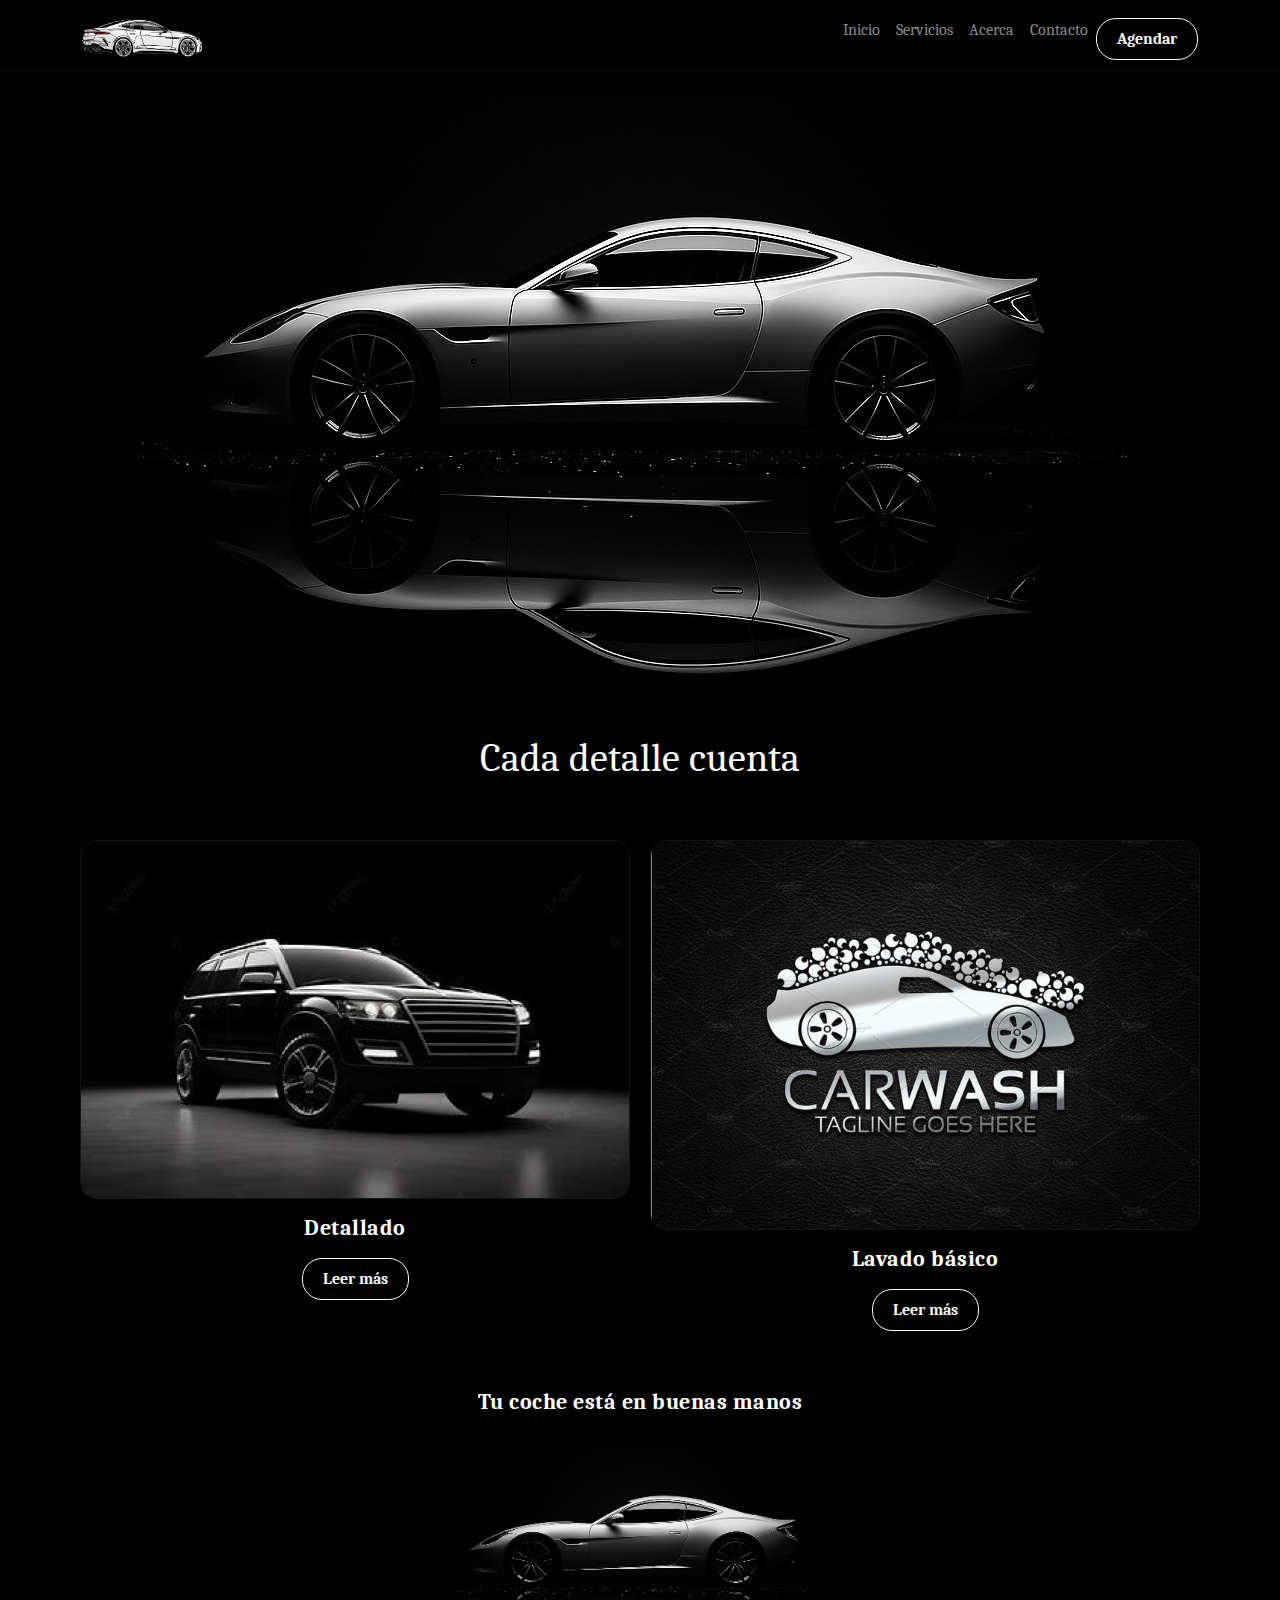
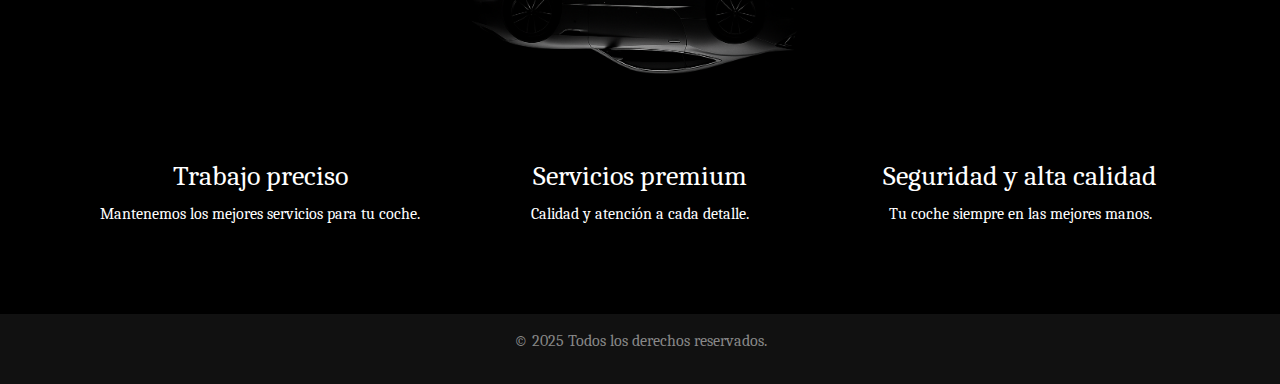
<file: index.html>
<!DOCTYPE html>  
<html lang="es">
<head>
  <meta charset="UTF-8" />
  <meta name="viewport" content="width=device-width, initial-scale=1.0" />
  <title>CARDETAILING.MC</title>

  
  <link href="https://cdn.jsdelivr.net/npm/bootstrap@5.3.8/dist/css/bootstrap.min.css" rel="stylesheet">

  
  <link href="https://fonts.googleapis.com/css2?family=Caladea:wght@400;700&display=swap" rel="stylesheet">
                        
  
  <link rel="stylesheet" href="style.css">
</head>

<body>
  
  <nav class="navbar navbar-expand-lg navbar-dark bg-black">
    <div class="container">
      <a class="navbar-brand" href="index.html">
        <img src="static/img/logo1.png" alt="Logo" class="logo">
      </a>
      <button class="navbar-toggler" type="button" data-bs-toggle="collapse" data-bs-target="#navbarMenu">
        <span class="navbar-toggler-icon"></span>
      </button>

      <div class="collapse navbar-collapse justify-content-end" id="navbarMenu">
        <ul class="navbar-nav">
          <li class="nav-item"><a class="nav-link" href="index.html">Inicio</a></li>
          <li class="nav-item"><a class="nav-link" href="index1.html">Servicios</a></li>
          <li class="nav-item"><a class="nav-link" href="index3.html">Acerca</a></li>
          <li class="nav-item"><a class="nav-link" href="https://w.app/ucttdv">Contacto</a></li>
          <li class="nav-item"><a class="btn btn-outline-light mt-2" href="https://w.app/ucttdv">Agendar</a></li>
        </ul>
      </div>
    </div>
  </nav>

  <!-- INICIO DE TITULO -->
  <section class="text-center my-4">
    <img src="static/img/carro.png" alt="Carro" class="img-fluid main-image">
    <h1 class="mt-4">Cada detalle cuenta</h1>
  </section>

  <!-- SERVICIOS -->
  <section class="container text-center my-5">
    <div class="row g-4">
      <div class="col-md-6">
        <img src="static/img/servicio1.png" alt="Lavado completo" class="img-fluid service-img">
        <h2 class="mt-3">Detallado</h2>
        <a href="index1.html" class="btn btn-outline-light mt-2">Leer más</a>
      </div>

      <div class="col-md-6">
        <img src="static/img/lgo.jpg" alt="Lavado básico" class="img-fluid service-img">
        <h2 class="mt-3">Lavado básico</h2>
        <a href="index1.html" class="btn btn-outline-light mt-2">Leer más</a>
      </div>
    </div>
  </section>

  <!-- TEXTO DESTACADO -->
  <section class="text-center text-white my-5">
    <h2>Tu coche está en buenas manos</h2>
    <img src="static/img/carro.png" alt="Coche cuidado" class="img-fluid rounded my-4" style="max-width: 400px;">
  </section>

  <!-- SERVICIOS EXTRA -->
  <section class="container text-white text-center my-5">
    <div class="row">
      <div class="col-md-4 mb-4">
        <h3>Trabajo preciso</h3>
        <p>Mantenemos los mejores servicios para tu coche.</p>
      </div>
      <div class="col-md-4 mb-4">
        <h3>Servicios premium</h3>
        <p>Calidad y atención a cada detalle.</p>
      </div>
      <div class="col-md-4 mb-4">
        <h3>Seguridad y alta calidad</h3>
        <p>Tu coche siempre en las mejores manos.</p>
      </div>
    </div>
  </section>
  <!-- FOOTER -->
  <footer>
     <footer class="footer">
  <p>&copy; 2025 Todos los derechos reservados.</p>
</footer>

  </footer>
  <!-- Bootstrap JS -->
  <script src="https://cdn.jsdelivr.net/npm/bootstrap@5.3.8/dist/js/bootstrap.bundle.min.js"></script>
</body>
</html>
</file>
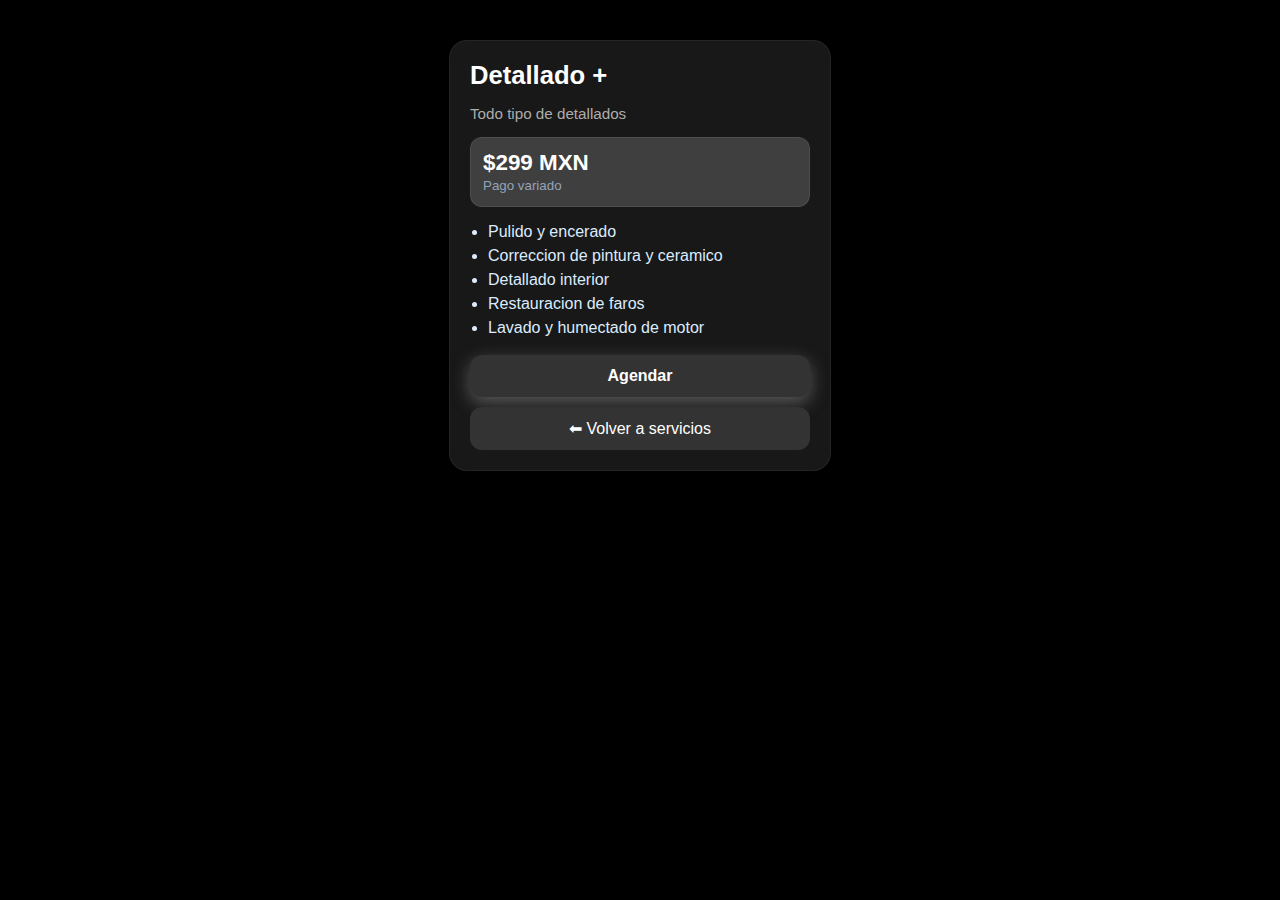
<file: Detallado.html>
<!DOCTYPE html>
<html lang="es">
<head>
  <meta charset="UTF-8" />
  <meta name="viewport" content="width=device-width, initial-scale=1.0" />
  <title>Detallado</title>
  <style>
    body {
      margin: 0;
      background: #000000;
      font-family: Arial, Helvetica, sans-serif;
      display: flex;
      justify-content: center;
      padding: 40px 10px;
      color: #e2e8f0;
    }

    .card {
      width: 340px;
      background: #181818;
      padding: 20px;
      border-radius: 18px;
      box-shadow: 0 8px 25px rgba(0,0,0,0.4);
      border: 1px solid rgba(255,255,255,0.06);
    }

    .card h2 {
      margin: 0 0 10px;
      font-size: 1.6rem;
      color: #ffffff;
    }

    .card p.description {
      font-size: 0.95rem;
      color: #adacac;
      margin-bottom: 15px;
    }

    .price-box {
      background: #3f3f3f;
      padding: 12px;
      border-radius: 12px;
      border: 1px solid rgba(255,255,255,0.08);
      margin-bottom: 16px;
    }

    .price-box span {
      display: block;
      font-size: 1.4rem;
      font-weight: bold;
      color: #ffffff;
    }

    .features ul {
      margin: 0;
      padding-left: 18px;
    }

    .features li {
      margin-bottom: 6px;
      color: #dcecff;
    }

    .btn {
      display: block;
      margin-top: 18px;
      background: #333333;
      color: #ffffff;
      text-align: center;
      padding: 12px;
      border-radius: 12px;
      font-weight: 600;
      text-decoration: none;
      box-shadow: 0 6px 18px rgba(184, 184, 184, 0.4);
    }

    .btn:hover {
      background: #6e6e6e;
    }

    .btn-main {
      display: block;
      background: #333;
      color: #fff;
      text-align: center;
      padding: 12px;
      border-radius: 12px;
      text-decoration: none;
      margin-top: 20px;
    }

    .btn-main:hover {
      background: #555;
    }
  </style>
</head>
<body>

  <div class="card">
    <h2>Detallado +</h2>
    <p class="description">Todo tipo de detallados </p>

    <div class="price-box">
      <span>$299 MXN</span>
      <small style="color:#94a3b8">Pago variado</small>
    </div>

    <div class="features">
      <ul>
        <li>Pulido y encerado</li>
        <li>Correccion de pintura y ceramico</li>
        <li>Detallado interior</li>
        <li>Restauracion de faros</li>
        <li>Lavado y humectado de motor</li>
      </ul>
    </div>

    <a href="https://wa.link/6kgm8v" class="btn">Agendar</a>
    <a href="index1.html" class="btn-main" style="margin-top:10px;">⬅ Volver a servicios</a>
  </div>

</body>
</html>
</file>
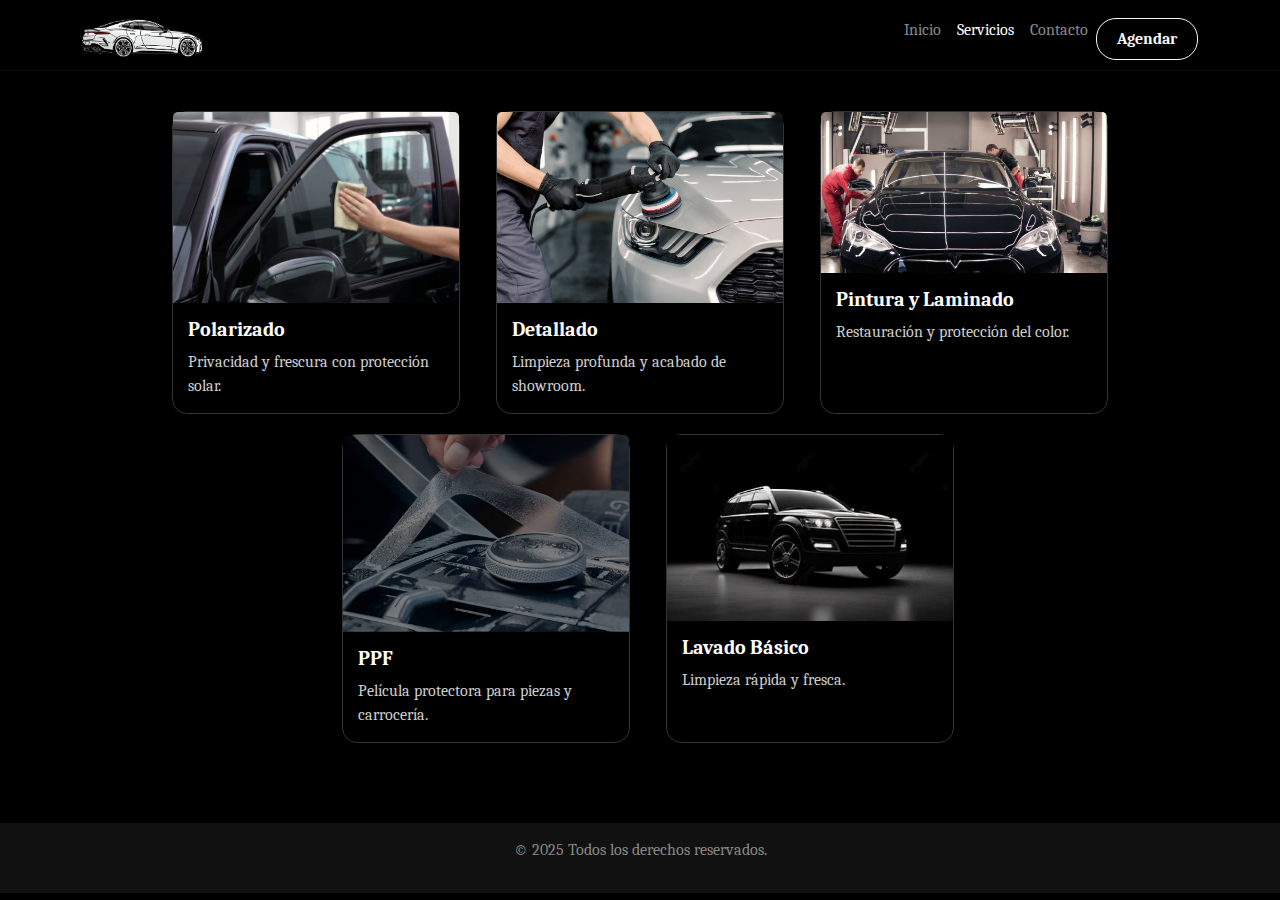
<file: index1.html>
<!DOCTYPE html>
<html lang="es">
<head>
  <meta charset="UTF-8" />
  <meta name="viewport" content="width=device-width, initial-scale=1.0" />
  <title>Servicios</title>

  
  <link href="https://cdn.jsdelivr.net/npm/bootstrap@5.3.8/dist/css/bootstrap.min.css" rel="stylesheet">


  <link href="https://fonts.googleapis.com/css2?family=Caladea:wght@400;700&display=swap" rel="stylesheet">

 
  <link rel="stylesheet" href="style.css">
</head>

<body>

  <!-- NAVBAR -->
  <nav class="navbar navbar-expand-lg navbar-dark bg-black">
    <div class="container">
      <a class="navbar-brand" href="index.html">
        <img src="static/img/logo1.png" alt="Logo" class="logo">
      </a>

      <button class="navbar-toggler" type="button" data-bs-toggle="collapse" data-bs-target="#navbarMenu">
        <span class="navbar-toggler-icon"></span>
      </button>

      <div class="collapse navbar-collapse justify-content-end" id="navbarMenu">
        <ul class="navbar-nav">
          <li class="nav-item"><a class="nav-link" href="index.html">Inicio</a></li>
          <li class="nav-item"><a class="nav-link active" href="index1.html">Servicios</a></li>
          <li class="nav-item"><a class="nav-link" href="https://wa.link/d9dl26">Contacto</a></li>
          <li class="nav-item"><a class="btn btn-outline-light mt-2" href="https://wa.link/d9dl26">Agendar</a></li>
        </ul>
      </div>

    </div>
  </nav>

  <!-- TARJETAS DE SERVICIOS -->
  <div class="cards-container">

    <!-- CARD 1 -->
    <a href="Polarizado.html" class="card card-link">
      <img src="static/img/polarizado.webp" class="card-img-top" alt="">
      <div class="card-body">
        <h5 class="card-title">Polarizado</h5>
        <p class="card-text">Privacidad y frescura con protección solar.</p>
      </div>
    </a>

    <!-- CARD 2 -->
    <a href="Detallado.html" class="card card-link">
      <img src="static/img/Detallado.jpg" class="card-img-top" alt="">
      <div class="card-body">
        <h5 class="card-title">Detallado</h5>
        <p class="card-text">Limpieza profunda y acabado de showroom.</p>
      </div>
    </a>

    <!-- CARD 3 -->
    <a href="LP.html" class="card card-link">
      <img src="static/img/Laminado.png" class="card-img-top" alt="">
      <div class="card-body">
        <h5 class="card-title">Pintura y Laminado</h5>
        <p class="card-text">Restauración y protección del color.</p>
      </div>
    </a>

    <!-- CARD 4 -->
    <a href="PPF.html" class="card card-link">
      <img src="static/img/ppf.jpg" class="card-img-top" alt="">
      <div class="card-body">
        <h5 class="card-title">PPF</h5>
        <p class="card-text">Película protectora para piezas y carrocería.</p>
      </div>
    </a>

    <!-- CARD 5 -->
    <a href="#" class="card card-link">
      <img src="static/img/servicio1.png" class="card-img-top" alt="">
      <div class="card-body">
        <h5 class="card-title">Lavado Básico</h5>
        <p class="card-text">Limpieza rápida y fresca.</p>
      </div>
    </a>

  </div>

  <!-- FOOTER -->
  <footer class="footer">
      <p>&copy; 2025 Todos los derechos reservados.</p>
  </footer>
 <script src="https://cdn.jsdelivr.net/npm/bootstrap@5.3.8/dist/js/bootstrap.bundle.min.js"></script>
</body>
</html>
</file>
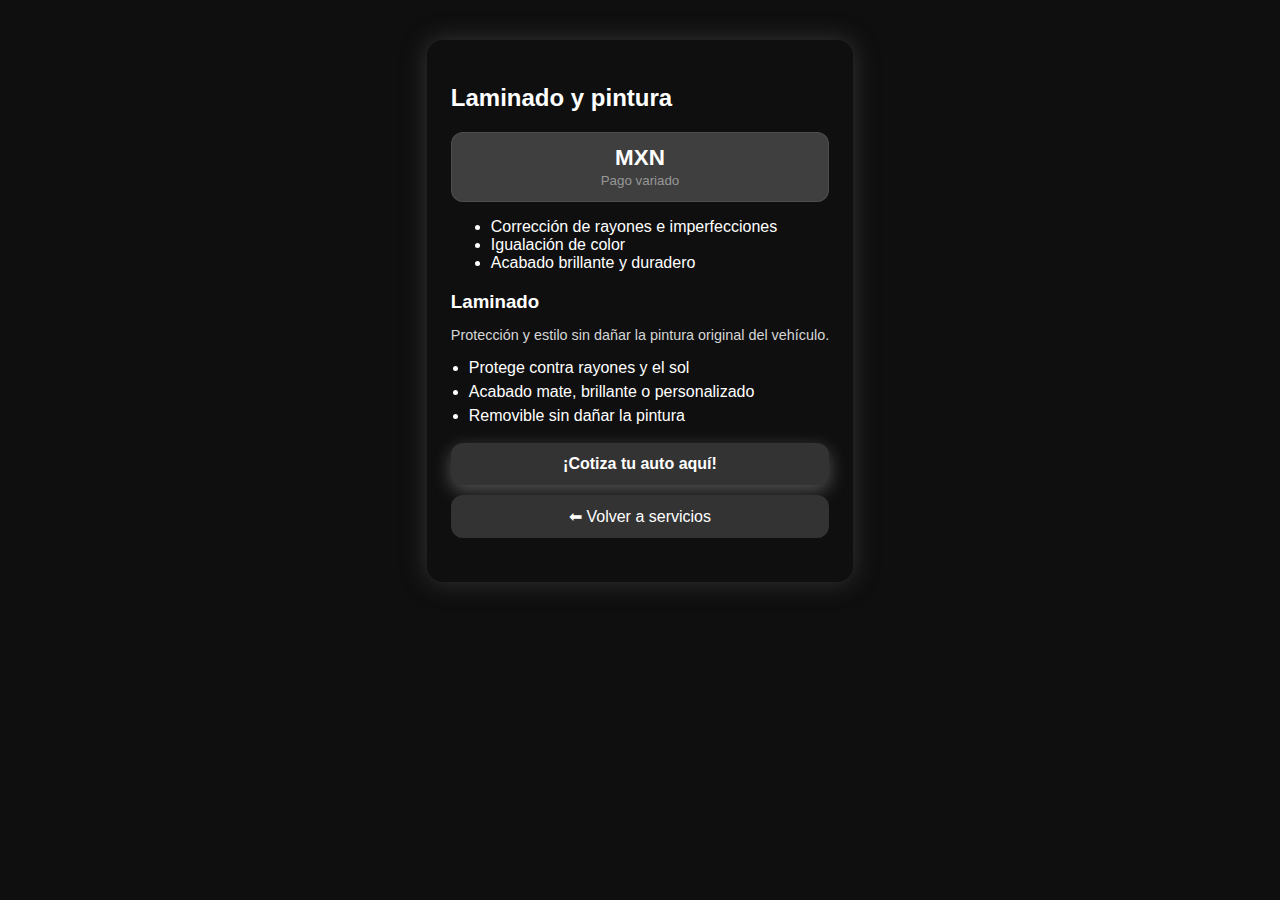
<file: LP.html>
<!DOCTYPE html>
<html lang="es">
<head>
  <meta charset="UTF-8" />
  <meta name="viewport" content="width=device-width, initial-scale=1.0" />
  <title>Pintura y Laminado</title>
  <style>
    body {
      margin: 0;
      background: #0f0f0f;
      font-family: Arial, Helvetica, sans-serif;
      display: flex;
      justify-content: center;
      padding: 40px 10px;
      color: #e2e8f0;
    }
    .service-card {
    max-width: 420px;
    background: #0f0f0f;
    color: #ffffff;
    border-radius: 16px;
    padding: 24px;
    font-family: Arial, sans-serif;
    box-shadow: 0 0 25px rgba(78, 78, 78, 0.6);
    }

    .card {
      width: 340px;
      background: #0f0f0f;;
      padding: 20px;
      border-radius: 18px;
      box-shadow: 0 0 25px rgba(77, 77, 77, 0.6);
      border: 1px solid rgba(255,255,255,0.06);
    }

    .card h2 {
      text-align: center;
      margin: 0 0 10px;
      font-size: 1.6rem;
      color: #ffffff;
    }

    .card p.description {
      text-align: center;
      font-size: 0.95rem;
      color: #adacac;
      margin-bottom: 15px;
    }

    .price-box {
      text-align: center;
      background: #3f3f3f;
      padding: 12px;
      border-radius: 12px;
      border: 1px solid rgba(255,255,255,0.08);
      margin-bottom: 16px;
    }

    .price-box span {
      display: block;
      font-size: 1.4rem;
      font-weight: bold;
      color: #ffffff;
    }

    .features ul {
      margin: 0;
      padding-left: 18px;
    }

    .features li {
      margin-bottom: 6px;
      color: #bebebe;
    }

    .btn {
      display: block;
      margin-top: 18px;
      background: #333333;
      color: #ffffff;
      text-align: center;
      padding: 12px;
      border-radius: 12px;
      font-weight: 600;
      text-decoration: none;
      box-shadow: 0 6px 18px rgba(184, 184, 184, 0.4);
    }

    .btn:hover {
      background: #6e6e6e;
    }

    .btn-main {
      display: block;
      background: #333;
      color: #fff;
      text-align: center;
      padding: 12px;
      border-radius: 12px;
      text-decoration: none;
      margin-top: 20px;
    }

    .btn-main:hover {
      background: #555;
    }

    .service-section {
  margin-bottom: 20px;
}

.service-section h3 {
  margin-bottom: 6px;
}

.service-desc {
  color: #d6d6d6;
  font-size: 0.9rem;
  margin-bottom: 8px;
}

.service-section ul {
  padding-left: 18px;
  margin-bottom: 8px;
}

.service-section li {
  margin-bottom: 6px;
}
  </style>
</head>
<body>

  <div class="service-card">
    <h2>Laminado y pintura </h2>
    <p class="description"> </p>

    <div class="price-box">
      <span>MXN</span>
      <small style="color:#979797">Pago variado</small>
    </div>

    <ul>
      <li>Corrección de rayones e imperfecciones</li>
      <li>Igualación de color</li>
      <li>Acabado brillante y duradero</li>
    </ul>
 
  <div class="service-section">
    <h3> Laminado </h3>
    <p class="service-desc">
      Protección y estilo sin dañar la pintura original del vehículo.
    </p>

    <ul>
      <li>Protege contra rayones y el sol</li>
      <li>Acabado mate, brillante o personalizado</li>
      <li>Removible sin dañar la pintura</li>
    </ul>

    <a href="https://wa.link/ud1rkd" class="btn">¡Cotiza tu auto aquí!</a>
    <a href="index1.html" class="btn-main" style="margin-top:10px;">⬅ Volver a servicios</a>
  </div>

</body>
</html>
</file>
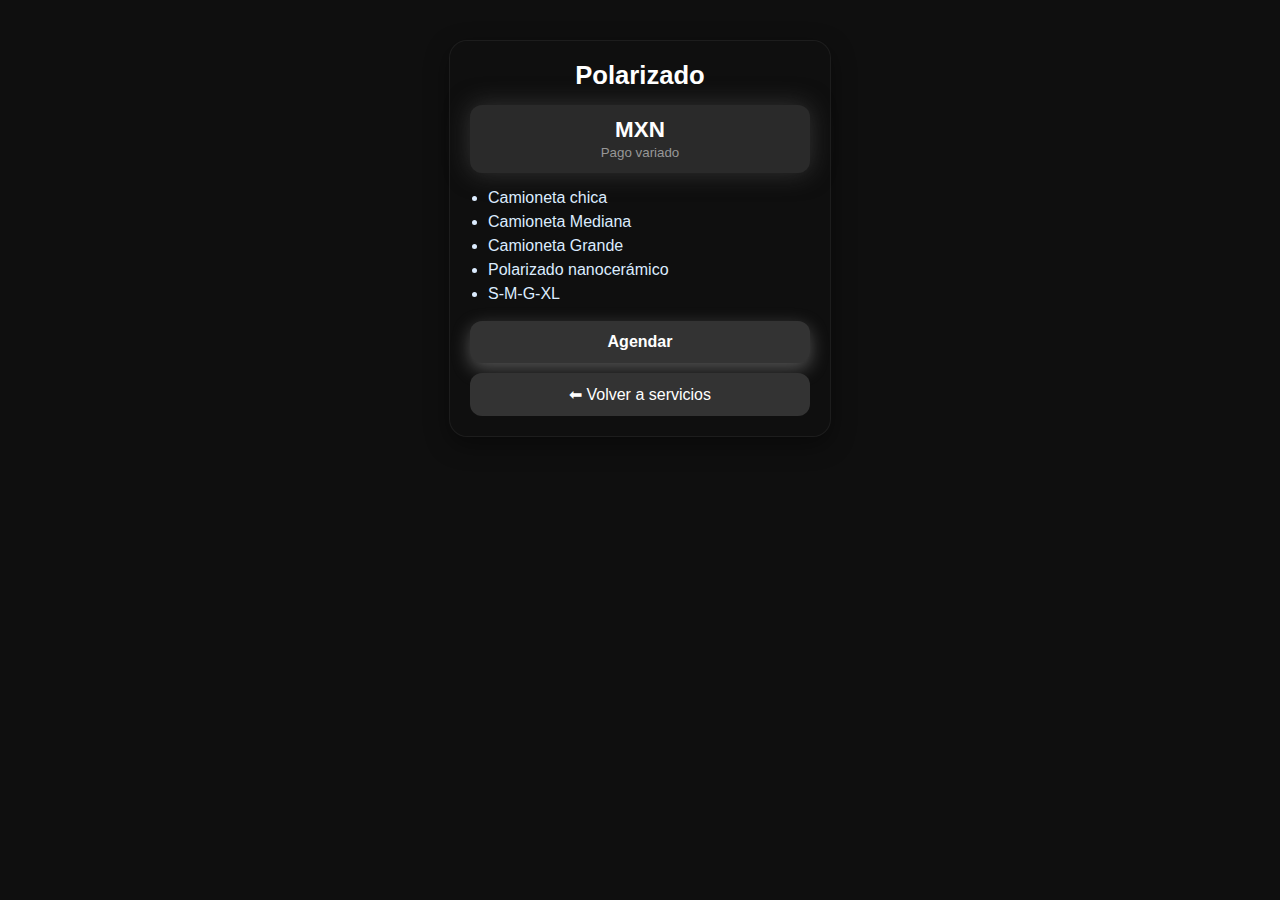
<file: Polarizado.html>
<!DOCTYPE html>
<html lang="es">
<head>
  <meta charset="UTF-8" />
  <meta name="viewport" content="width=device-width, initial-scale=1.0" />
  <title>Detallado</title>
  <style>
    body {
      margin: 0;
      background: #0f0f0f;
      font-family: Arial, Helvetica, sans-serif;
      display: flex;
      justify-content: center;
      padding: 40px 10px;
      color: #e2e8f0;
    }

    .card {
      width: 340px;
      background: #0f0f0f;
      padding: 20px;
      border-radius: 18px;
      box-shadow: 0 8px 25px rgba(0,0,0,0.4);
      border: 1px solid rgba(255,255,255,0.06);
    }

    .card h2 {
      text-align: center;
      margin: 0 0 10px;
      font-size: 1.6rem;
      color: #ffffff;
    }

    .card p.description {
      font-size: 0.95rem;
      color: #adacac;
      margin-bottom: 15px;
    }

    .price-box {
      text-align: center;
      background: #2a2a2a;
      padding: 12px;
      border-radius: 12px;
      box-shadow: 0 0 25px rgba(77, 77, 77, 0.6);
      margin-bottom: 16px;
    }

    .price-box span {
      display: block;
      font-size: 1.4rem;
      font-weight: bold;
      color: #ffffff;
    }

    .features ul {
      margin: 0;
      padding-left: 18px;
    }

    .features li {
      margin-bottom: 6px;
      color: #dcecff;
    }

    .btn {
      display: block;
      margin-top: 18px;
      background: #333333;
      color: #ffffff;
      text-align: center;
      padding: 12px;
      border-radius: 12px;
      font-weight: 600;
      text-decoration: none;
      box-shadow: 0 6px 18px rgba(184, 184, 184, 0.4);
    }

    .btn:hover {
      background: #6e6e6e;
    }

    .btn-main {
      display: block;
      background: #333;
      color: #fff;
      text-align: center;
      padding: 12px;
      border-radius: 12px;
      text-decoration: none;
      margin-top: 20px;
    }

    .btn-main:hover {
      background: #555;
    }
  </style>
</head>
<body>

  <div class="card">
    <h2>Polarizado </h2>
    <p class="description"></p>

    <div class="price-box">
      <span>MXN</span>
      <small style="color:#979797">Pago variado</small>
    </div>

    <div class="features">
      <ul>
        <li>Camioneta chica</li>
        <li>Camioneta Mediana</li>
        <li>Camioneta Grande</li>
        <li>Polarizado nanocerámico</li>
        <li>S-M-G-XL</li>
      </ul>
    </div>

    <a href="https://wa.link/et8ht7" class="btn">Agendar</a>
    <a href="index1.html" class="btn-main" style="margin-top:10px;">⬅ Volver a servicios</a>
  </div>

</body>
</html>
</file>
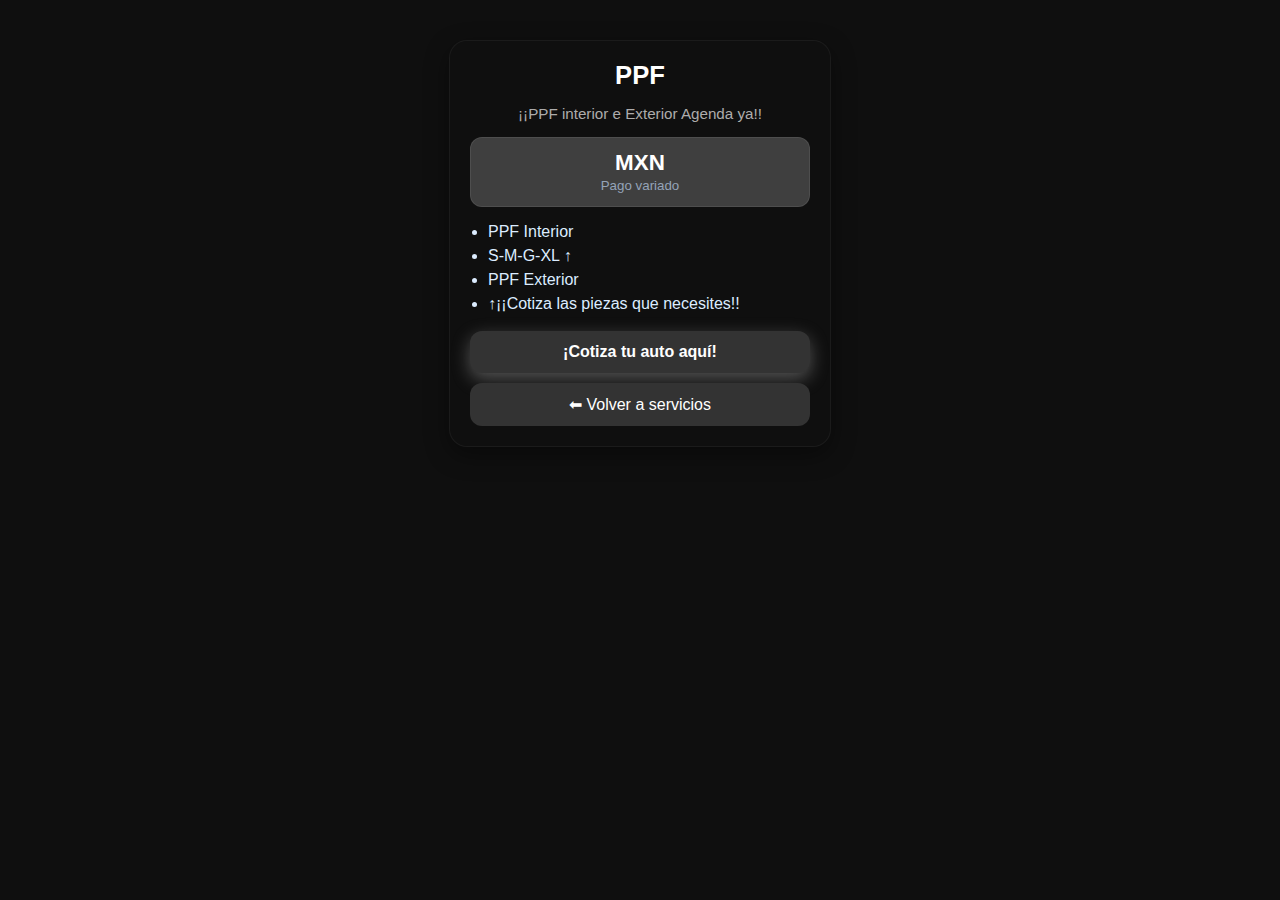
<file: PPF.html>
<!DOCTYPE html>
<html lang="es">
<head>
  <meta charset="UTF-8" />
  <meta name="viewport" content="width=device-width, initial-scale=1.0" />
  <title>Detallado</title>
  <style>
    body {
      margin: 0;
      background: #0f0f0f;
      font-family: Arial, Helvetica, sans-serif;
      display: flex;
      justify-content: center;
      padding: 40px 10px;
      color: #e2e8f0;
    }

    .card {
      width: 340px;
      background: #0f0f0f;
      padding: 20px;
      border-radius: 18px;
      box-shadow: 0 8px 25px rgba(0,0,0,0.4);
      border: 1px solid rgba(216, 216, 216, 0.06);
    }

    .card h2 {
      text-align: center;
      margin: 0 0 10px;
      font-size: 1.6rem;
      color: #ffffff;
    }

    .card p.description {
      text-align: center;
      font-size: 0.95rem;
      color: #adacac;
      margin-bottom: 15px;
    }

    .price-box {
      text-align: center;
      background: #3f3f3f;
      padding: 12px;
      border-radius: 12px;
      border: 1px solid rgba(255,255,255,0.08);
      margin-bottom: 16px;
    }

    .price-box span {
      display: block;
      font-size: 1.4rem;
      font-weight: bold;
      color: #ffffff;
    }

    .features ul {
      margin: 0;
      padding-left: 18px;
    }

    .features li {
      margin-bottom: 6px;
      color: #dcecff;
    }

    .btn {
      display: block;
      margin-top: 18px;
      background: #333333;
      color: #ffffff;
      text-align: center;
      padding: 12px;
      border-radius: 12px;
      font-weight: 600;
      text-decoration: none;
      box-shadow: 0 6px 18px rgba(184, 184, 184, 0.4);
    }

    .btn:hover {
      background: #6e6e6e;
    }

    .btn-main {
      display: block;
      background: #333;
      color: #fff;
      text-align: center;
      padding: 12px;
      border-radius: 12px;
      text-decoration: none;
      margin-top: 20px;
    }

    .btn-main:hover {
      background: #555;
    }
  </style>
</head>
<body>

  <div class="card">
    <h2>PPF </h2>
    <p class="description">¡¡PPF interior e Exterior Agenda ya!!</p>

    <div class="price-box">
      <span> MXN</span>
      <small style="color:#94a3b8">Pago variado</small>
    </div>

    <div class="features">
      <ul>
        <li>PPF Interior</li>
        <li>S-M-G-XL  ↑</li>
        <li>PPF Exterior</li>
        <li> ↑¡¡Cotiza las piezas que necesites!!</li>
      </ul>
    </div>

    <a href="https://wa.link/a2tyd0" class="btn">¡Cotiza tu auto aquí!
    </a>
    <a href="index1.html" class="btn-main" style="margin-top:10px;">⬅ Volver a servicios</a>
  </div>

</body>
</html>
</file>
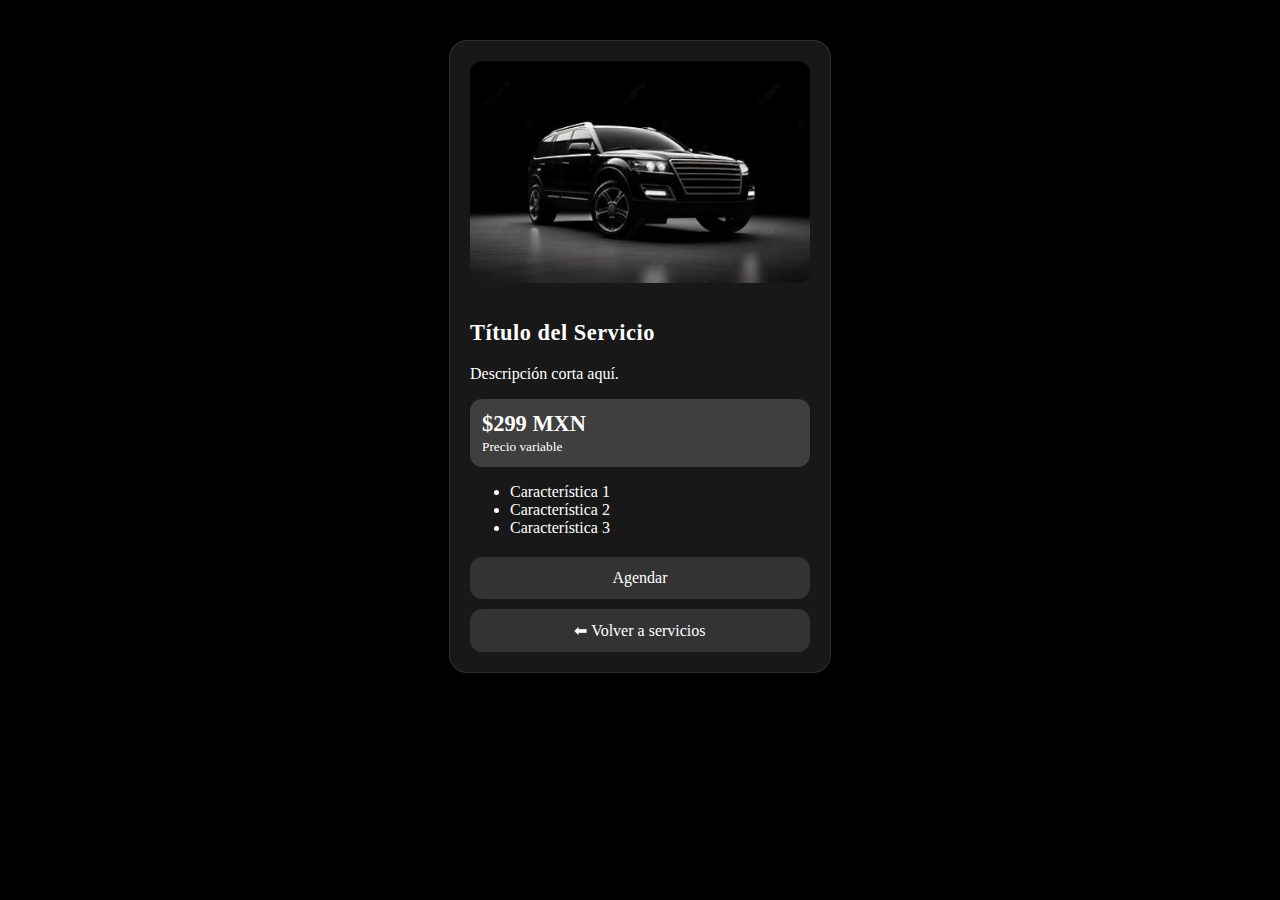
<file: prueba.html>
<!DOCTYPE html>
<html lang="es">
<head>
  <meta charset="UTF-8">
  <meta name="viewport" content="width=device-width, initial-scale=1.0">
  <title>Servicio</title>

  <link rel="stylesheet" href="style.css">

  <style>
    .service-card {
      width: 340px;
      background: #181818;
      padding: 20px;
      border-radius: 18px;
      box-shadow: 0 8px 25px rgba(0,0,0,0.5);
      border: 1px solid rgba(255,255,255,0.1);
      margin: 40px auto;
    }

    .service-card img {
      width: 100%;
      border-radius: 12px;
      margin-bottom: 15px;
    }

    .price-box {
      background: #3f3f3f;
      padding: 12px;
      border-radius: 12px;
      margin-bottom: 16px;
    }

    .price-box span {
      font-size: 1.4rem;
      font-weight: bold;
    }

    .btn-main {
      display: block;
      background: #333;
      color: #fff;
      text-align: center;
      padding: 12px;
      border-radius: 12px;
      text-decoration: none;
      margin-top: 20px;
    }

    .btn-main:hover {
      background: #555;
    }
  </style>
</head>

<body>

  <div class="service-card">
    <img src="static/img/servicio1.png" alt="Servicio">
    <h2>Título del Servicio</h2>

    <p class="description">Descripción corta aquí.</p>

    <div class="price-box">
      <span>$299 MXN</span><br>
      <small>Precio variable</small>
    </div>

    <ul>
      <li>Característica 1</li>
      <li>Característica 2</li>
      <li>Característica 3</li>
    </ul>

    <a href="https://wa.me/" class="btn-main">Agendar</a>
    <a href="index1.html" class="btn-main" style="margin-top:10px;">⬅ Volver a servicios</a>
  </div>

</body>
</html>
</file>
<file: style.css>
body {
  font-family: 'Caladea', serif;
  margin: 0;
  padding: 0;
  background-color: #000;
  color: #fff;
}

/* NAVBAR */
.navbar {
  border-bottom: 1px solid #0a0a0a;
}

.logo {
  width: 120px;
  height: auto;
}

/* Contenedor general */
.service-img {
  width: 100%;
  border-radius: 16px;
  transition: transform 0.35s ease, box-shadow 0.35s ease;
  border: 1px solid rgba(255, 255, 255, 0.08);
}

/* Efecto hover para imágenes */
.service-img:hover {
  transform: scale(1.05);
  box-shadow: 0 10px 25px rgba(0,0,0,0.45);
}

/* Títulos */
h2 {
  color: #ffffff;
  font-weight: bold;
  letter-spacing: 0.5px;
  font-size: 1.4rem;
}

/* Botones */
.btn-outline-light {
  border-radius: 12px;
  padding: 10px 18px;
  font-weight: 600;
  transition: 0.3s ease;
}

.btn-outline-light:hover {
  background: #ffffff;
  color: #000000;
}

/* Espaciado entre elementos */
.row.g-4 > div {
  padding: 10px;
}




/* CONTENEDOR DE CARDS */
.cards-container {
  display: flex;
  flex-wrap: wrap;
  gap: 20px;
  justify-content: center;
  padding: 40px 20px;
}

/* CARD */
.card {
  background-color: #000;
  border: 1px solid #333;
  border-radius: 15px;
  width: 18rem;
  text-decoration: none;
  transition: 0.3s;
  cursor: pointer;
}

.card:hover {
  transform: translateY(-6px);
  box-shadow: 0 10px 30px rgba(255,255,255,0.08);
}

.card-body {
  padding: 15px;
}

.card-title {
  font-weight: bold;
  color: #fff;
}

.card-text {
  color: #cfcfcf;
}

/* BUTTONS */
.btn-outline-light {
  border-radius: 20px;
  padding: 8px 20px;
}

.carousel {
      width: 100%;
      overflow: hidden;
      margin-top: 20px;
    }

    .image-container {
      display: grid;
      gap: 15px;
      grid-auto-flow: column;
      grid-auto-columns: 250px;
      justify-items: stretch;
      animation: animation 20s linear infinite;
    }

  
    .image-container:hover {
      animation-play-state: paused;
    }

    .image-container img {
      border-radius: 25px;
      width: 250px;
      height: 160px;
      object-fit: cover;
      cursor: pointer;
      transition: transform 0.3s ease;
    }


    .image-container img:hover {
      transform: scale(1.05);
      z-index: 10;
    }

    @keyframes animation {
      from { transform: translateX(0); }
      to { transform: translateX(-100%); }
    }

.centroG {
 align-items: center;
}

/* FOOTER */
.footer {
  background-color: #111;
  padding: 15px 0;
  text-align: center;
  color: #888;
  margin-top: 40px;
}

/* RESPONSIVE */
@media (max-width: 768px) {
  .cards-container {
    padding: 20px;
  }
}

@media (max-width: 480px) {
  .card {
    width: 100%;
  }
}
</file>
